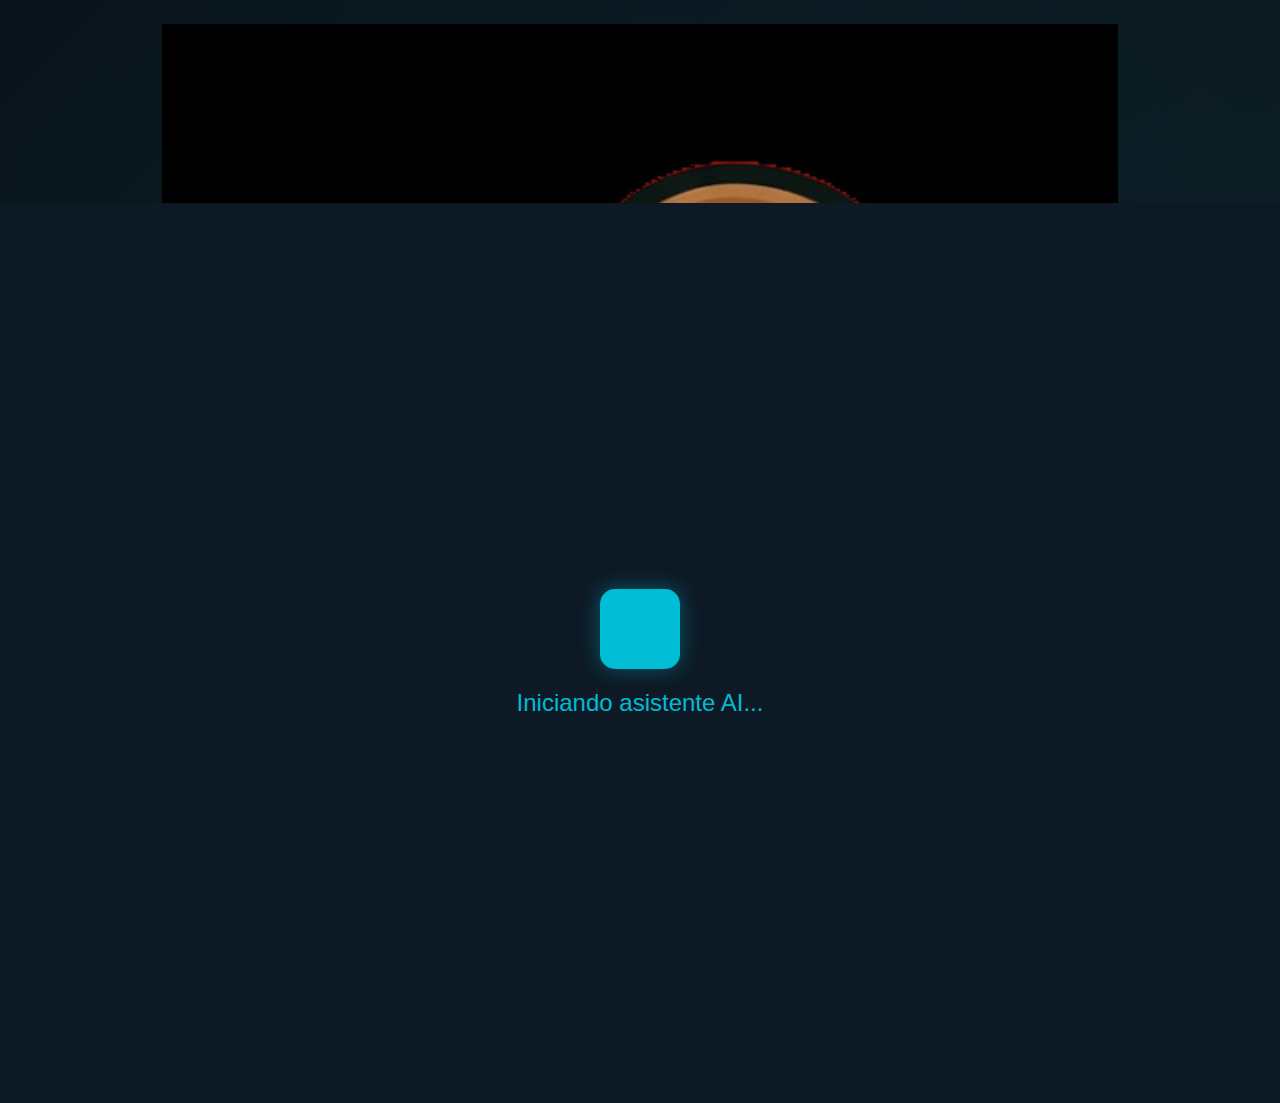
<file: asistente_ia (1).html>
<!DOCTYPE html>
<html lang="es">
<head>
    <meta charset="utf-8" />
    <meta name="viewport" content="width=device-width,initial-scale=1" />
    <title>Asistente AI Avanzado</title>
    <link rel="stylesheet" href="style.css">
</head>

<body>
    <div id="loading-screen">
        <div class="loader-cube"></div>
        <div class="loading-text">Iniciando asistente AI...</div>
    </div>

    <main class="chat-container" id="main-interface" role="main">
        <div class="chat-header">
            <div class="ai-avatar-small-container">
                <img id="aiAvatar" src="RR2.png" alt="Asistente AI">
            </div>
            <h2>Asistente Inteligente</h2>
        </div>
        <div class="chat-box" id="chatBox">
            </div>
        <div class="input-container">
            <input type="text" id="userInput" placeholder="Escribe tu respuesta aquí..." autofocus>
            <button id="sendBtn" class="send-btn">Enviar</button>
        </div>
    </main>
    <script src="script.js"></script>
</body>
</html>
</file>
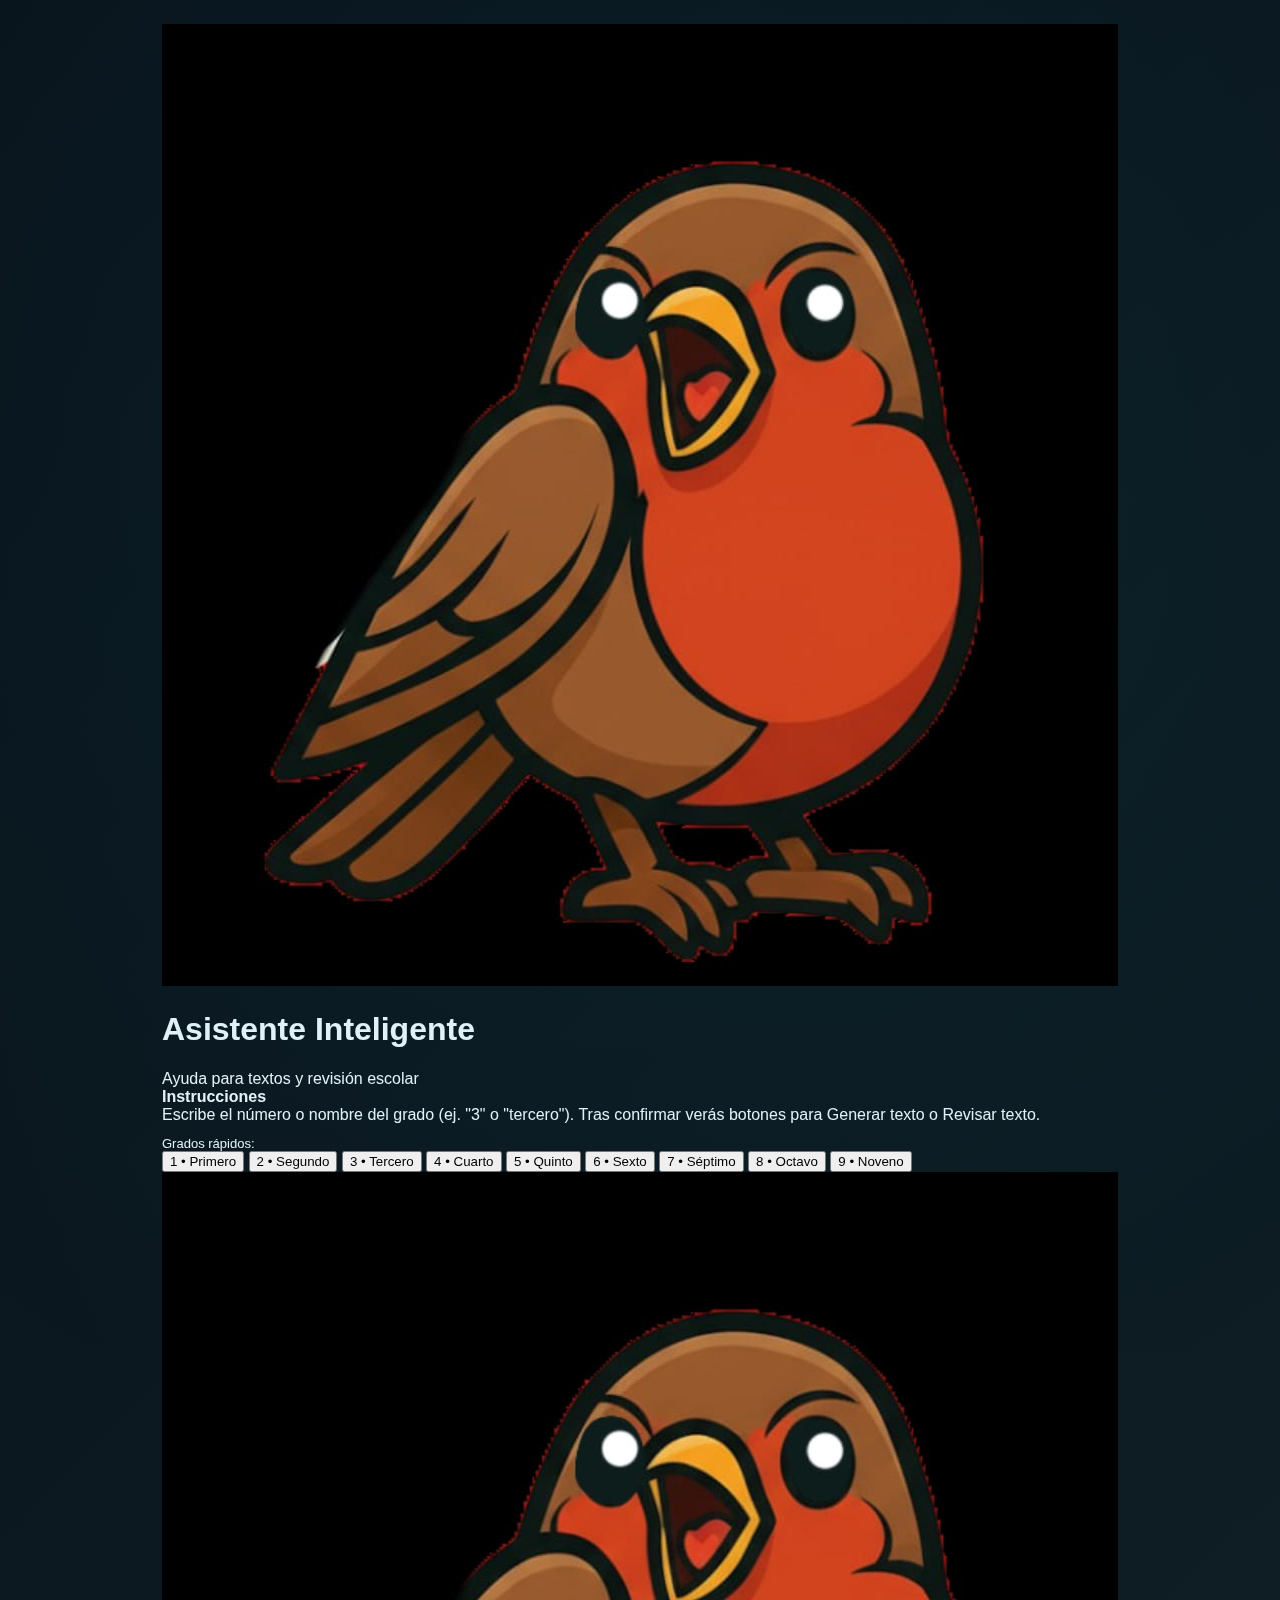
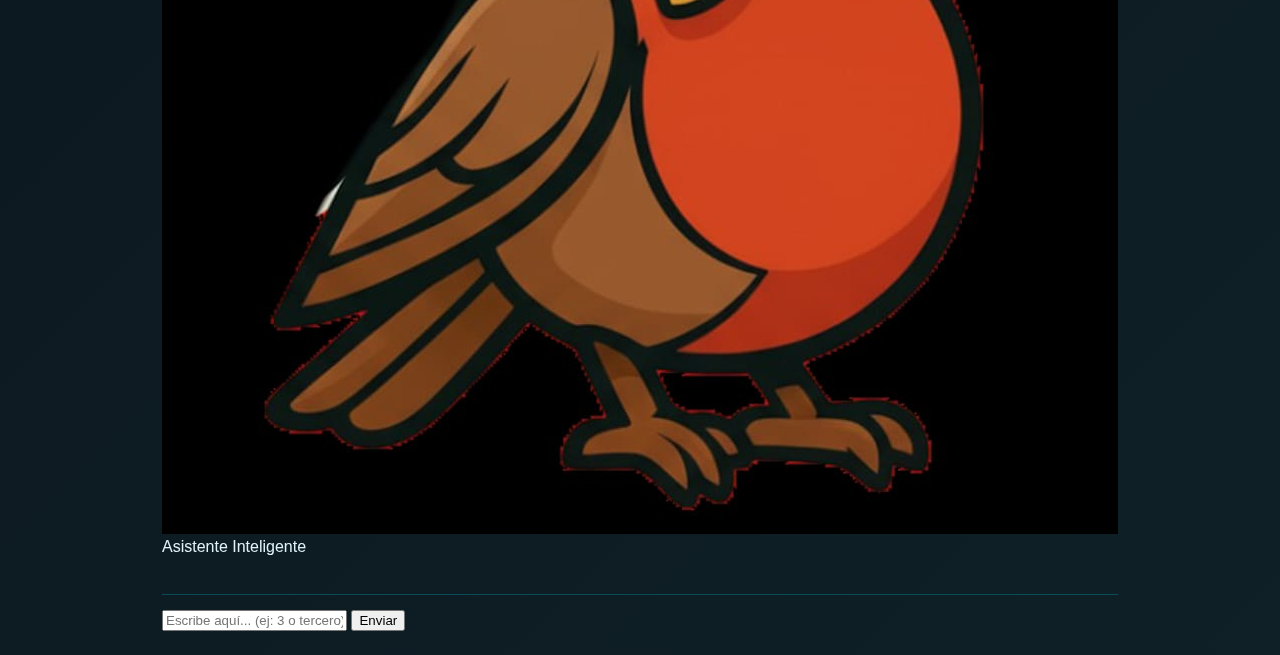
<file: asistente_ia.html>
<!doctype html>
<html lang="es">
<head>
  <meta charset="utf-8" />
  <meta name="viewport" content="width=device-width,initial-scale=1" />
  <title>Asistente IA — Mejorado</title>
  <link rel="stylesheet" href="style.css">
</head>
<body>
  <div class="wrap">
    <div class="card" role="application">
      <aside class="left">
        <div class="brand">
          <img src="RR2.png" alt="Avatar" id="leftAvatar">
          <div>
            <h1>Asistente Inteligente</h1>
            <div class="subtitle">Ayuda para textos y revisión escolar</div>
          </div>
        </div>

        <div class="info-box">
          <strong>Instrucciones</strong>
          <div class="subtitle">Escribe el número o nombre del grado (ej. "3" o "tercero"). Tras confirmar verás botones para Generar texto o Revisar texto.</div>
          <div style="margin-top:12px">
            <div style="font-size:13px;color:var(--muted);">Grados rápidos:</div>
            <div class="grade-list" id="gradeList">
              <button class="grade-btn" data-grade="1">1 • Primero</button>
              <button class="grade-btn" data-grade="2">2 • Segundo</button>
              <button class="grade-btn" data-grade="3">3 • Tercero</button>
              <button class="grade-btn" data-grade="4">4 • Cuarto</button>
              <button class="grade-btn" data-grade="5">5 • Quinto</button>
              <button class="grade-btn" data-grade="6">6 • Sexto</button>
              <button class="grade-btn" data-grade="7">7 • Séptimo</button>
              <button class="grade-btn" data-grade="8">8 • Octavo</button>
              <button class="grade-btn" data-grade="9">9 • Noveno</button>
            </div>
          </div>
        </div>
      </aside>

      <section class="right">
        <div class="chat-header">
          <div class="avatar" id="avatarWrap"><img id="aiAvatar" src="RR2.png" alt="asistente"></div>
          <div class="status">
            <div class="title">Asistente Inteligente</div>
            <div class="typing" id="typingStatus" aria-live="polite" style="visibility:hidden">
              <div class="dots"><span></span><span></span><span></span></div>
              <div style="margin-left:8px;color:var(--muted);">Escribiendo...</div>
            </div>
          </div>
        </div>

        <div class="chat-area" id="chatBox" role="log" aria-live="polite"></div>

        <div class="controls">
          <div class="input">
            <input id="userInput" placeholder="Escribe aquí... (ej: 3 o tercero)" autocomplete="off">
            <button id="sendBtn" class="primary">Enviar</button>
          </div>
          <div class="action-row" id="actionRow" style="display:none">
            <button id="generateBtn" class="secondary">Generar texto</button>
            <button id="reviewBtn" class="secondary">Revisar texto</button>
          </div>
        </div>
      </section>
    </div>
  </div>

  <script src="script.js"></script>
</body>
</html>
</file>
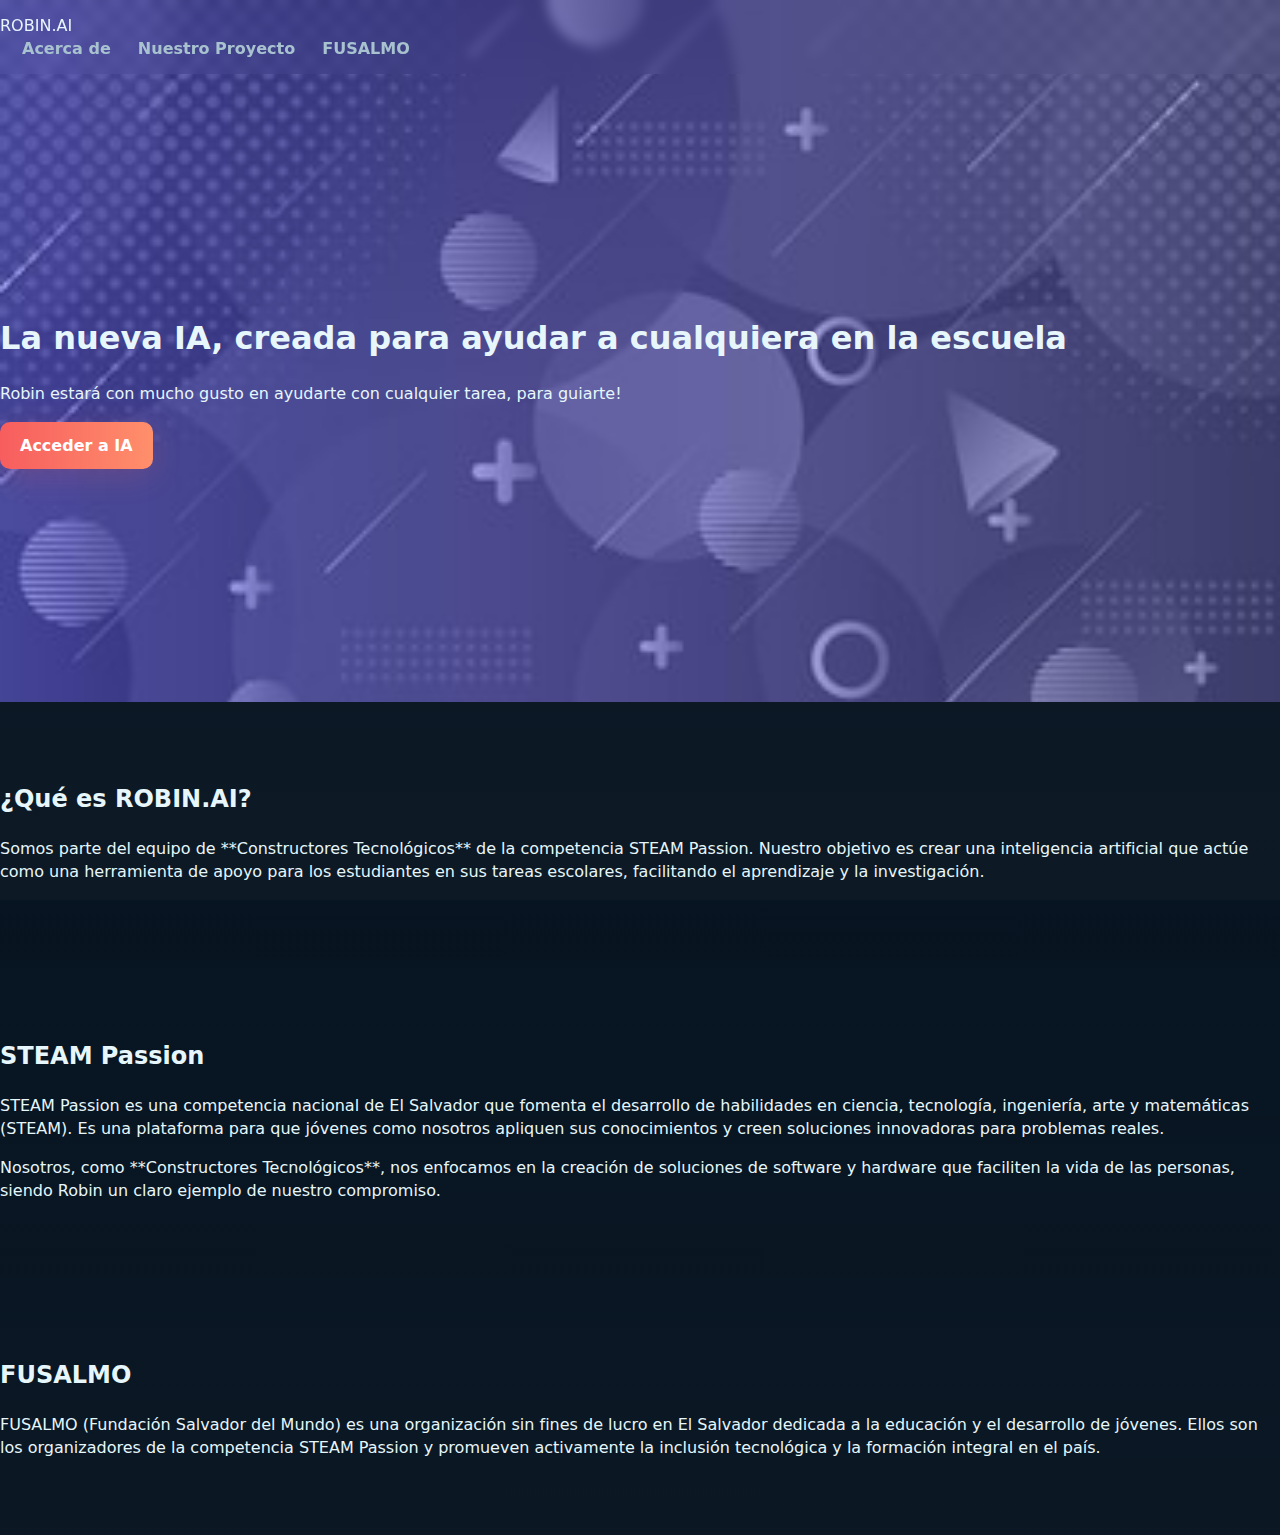
<file: index (1).html>
<!DOCTYPE html>
<html lang="es">
<head>
    <meta charset="UTF-8">
    <meta name="viewport" content="width=device-width, initial-scale=1.0">
    <title>ROBIN.AI - La IA que te ayuda en la escuela</title>
    <link rel="stylesheet" href="main.css">
</head>
<body>
    <div class="hero">
        <div class="navbar animate-fade-in">
            <div class="logo">ROBIN.AI</div>
            <div class="nav-links">
                <a href="#about">Acerca de</a>
                <a href="#project">Nuestro Proyecto</a>
                <a href="#fusalmo">FUSALMO</a>
            </div>
        </div>
        <div class="hero-content">
            <h1 class="animate-slide-up delay-1">La nueva IA, creada para ayudar a cualquiera en la escuela</h1>
            <p class="animate-slide-up delay-2">Robin estará con mucho gusto en ayudarte con cualquier tarea, para guiarte!</p>
            <a href="asistente_ia.html" class="cta-button animate-slide-up delay-3">Acceder a IA</a>
        </div>
    </div>

    <section id="about" class="content-section">
        <h2>¿Qué es ROBIN.AI?</h2>
        <p>Somos parte del equipo de **Constructores Tecnológicos** de la competencia STEAM Passion. Nuestro objetivo es crear una inteligencia artificial que actúe como una herramienta de apoyo para los estudiantes en sus tareas escolares, facilitando el aprendizaje y la investigación.</p>
    </section>

    <section id="project" class="content-section">
        <h2>STEAM Passion</h2>
        <p>STEAM Passion es una competencia nacional de El Salvador que fomenta el desarrollo de habilidades en ciencia, tecnología, ingeniería, arte y matemáticas (STEAM). Es una plataforma para que jóvenes como nosotros apliquen sus conocimientos y creen soluciones innovadoras para problemas reales.</p>
        <p>Nosotros, como **Constructores Tecnológicos**, nos enfocamos en la creación de soluciones de software y hardware que faciliten la vida de las personas, siendo Robin un claro ejemplo de nuestro compromiso.</p>
    </section>

    <section id="fusalmo" class="content-section">
        <h2>FUSALMO</h2>
        <p>FUSALMO (Fundación Salvador del Mundo) es una organización sin fines de lucro en El Salvador dedicada a la educación y el desarrollo de jóvenes. Ellos son los organizadores de la competencia STEAM Passion y promueven activamente la inclusión tecnológica y la formación integral en el país.</p>
    </section>

    <script src="main.js"></script>
</body>
</html>
</file>
<file: style.css>
:root {
    --bg-color: #0d1a26;
    --card-color: #1a2a3a;
    --accent-color: #00bcd4;
    --text-color: #e0f2f7;
    --muted-text-color: #8c9ea7;
    --border-color: rgba(0, 188, 212, 0.3);
    --shadow-color: rgba(0, 188, 212, 0.2);
    --glow-color: rgba(0, 188, 212, 0.4);
    --gradient-start: #0a131b;
    --gradient-end: #0f2027;
}

* {
    box-sizing: border-box;
}

body {
    margin: 0;
    font-family: 'Segoe UI', Tahoma, Geneva, Verdana, sans-serif;
    background: linear-gradient(135deg, var(--gradient-start) 0%, var(--gradient-end) 100%);
    color: var(--text-color);
    min-height: 100vh;
    display: flex;
    align-items: center;
    justify-content: center;
    padding: 24px;
    overflow: hidden;
    position: relative;
}

body::before {
    content: '';
    position: fixed;
    top: -50%;
    left: -50%;
    width: 200%;
    height: 200%;
    background: radial-gradient(circle at center, rgba(0, 188, 212, 0.05) 0%, transparent 70%);
    animation: pulse-background 15s infinite alternate ease-in-out;
    z-index: -1;
}

@keyframes pulse-background {
    0% { transform: scale(1); opacity: 0.7; }
    50% { transform: scale(1.1); opacity: 1; }
    100% { transform: scale(1); opacity: 0.7; }
}

#loading-screen {
    position: fixed;
    top: 0;
    left: 0;
    width: 100%;
    height: 100%;
    background: var(--bg-color);
    display: flex;
    flex-direction: column;
    justify-content: center;
    align-items: center;
    z-index: 100;
    opacity: 1;
    transition: opacity 1s ease-in-out;
    gap: 20px;
}

.loader-cube {
    width: 80px;
    height: 80px;
    background-color: var(--accent-color);
    animation: spin 2s infinite ease-in-out;
    box-shadow: 0 0 20px var(--glow-color);
    border-radius: 15px;
}

.loading-text {
    font-size: 1.5rem;
    color: var(--accent-color);
}

@keyframes spin {
    0% { transform: rotateY(0deg) rotateX(0deg); }
    50% { transform: rotateY(180deg) rotateX(90deg); }
    100% { transform: rotateY(360deg) rotateX(360deg); }
}

.container {
    position: relative;
    z-index: 1;
    width: 100%;
    max-width: 960px;
    background: var(--card-color);
    border-radius: 20px;
    padding: 30px;
    box-shadow: 0 15px 40px rgba(0, 0, 0, 0.4), 0 0 25px var(--shadow-color);
    display: none;
    grid-template-columns: 200px 1fr;
    grid-template-rows: auto 1fr;
    gap: 25px;
    align-items: start;
    height: 85vh;
}

.header-section {
    grid-column: 1 / -1;
    display: flex;
    align-items: center;
    gap: 20px;
    padding-bottom: 15px;
    border-bottom: 1px solid var(--border-color);
}

.ai-title h1 {
    font-size: 2.2rem;
    margin: 0;
    color: var(--accent-color);
    text-shadow: 0 0 10px rgba(0, 188, 212, 0.7);
}
.ai-title p.lead {
    font-size: 1rem;
    color: var(--muted-text-color);
    margin-top: 5px;
}

.ai-image-container {
    width: 160px;
    height: 160px;
    background: var(--bg-color);
    border-radius: 15px;
    display: flex;
    justify-content: center;
    align-items: center;
    overflow: hidden;
    border: 1px solid var(--border-color);
    box-shadow: 0 0 15px var(--glow-color);
    grid-row: 2;
    grid-column: 1;
}

.ai-gestures img {
    max-width: 100%;
    max-height: 100%;
    object-fit: contain;
    display: none;
}

.main-content-area {
    grid-row: 2;
    grid-column: 2;
    display: flex;
    flex-direction: column;
    gap: 15px;
    height: 100%;
    overflow-y: auto;
    padding-right: 15px;
}

.main-content-area::-webkit-scrollbar {
    width: 8px;
}
.main-content-area::-webkit-scrollbar-track {
    background: var(--card-color);
    border-radius: 10px;
}
.main-content-area::-webkit-scrollbar-thumb {
    background: var(--accent-color);
    border-radius: 10px;
    border: 2px solid var(--card-color);
}
.main-content-area::-webkit-scrollbar-thumb:hover {
    background: #00e0ff;
}


.ai-chat-box {
    background: var(--bg-color);
    padding: 20px;
    border-radius: 12px;
    box-shadow: inset 0 0 10px rgba(0, 188, 212, 0.05);
    display: flex;
    flex-direction: column;
    gap: 12px;
}

.ai-message {
    background: rgba(0, 188, 212, 0.1);
    padding: 12px 15px;
    border-radius: 8px;
    font-size: 0.95rem;
    display: flex;
    align-items: flex-start;
    gap: 10px;
    border-left: 3px solid var(--accent-color);
}
.ai-message.error {
    background: rgba(255, 99, 71, 0.1);
    border-left: 3px solid #ff6347;
    color: #ff6347;
}
.ai-message.error .ai-icon {
    color: #ff6347;
}

.ai-message .ai-icon {
    font-size: 1.2rem;
    color: var(--accent-color);
    flex-shrink: 0;
}

.grade-grid {
    display: grid;
    grid-template-columns: repeat(3, 1fr);
    gap: 10px;
    margin-top: 15px;
}

.btn {
    background: rgba(0, 188, 212, 0.08);
    border: 1px solid var(--border-color);
    padding: 12px 8px;
    border-radius: 10px;
    cursor: pointer;
    text-align: center;
    user-select: none;
    transition: all .2s ease;
    color: var(--text-color);
    font-weight: 500;
}

.btn:hover {
    background: rgba(0, 188, 212, 0.15);
    border-color: var(--accent-color);
}
.btn:active {
    transform: translateY(1px);
}

.btn[data-selected="true"] {
    box-shadow: 0 0 20px var(--glow-color);
    background: linear-gradient(135deg, rgba(0, 188, 212, 0.2) 0%, rgba(0, 188, 212, 0.05) 100%);
    border: 1px solid var(--accent-color);
    color: white;
}

.text-input-area {
    display: none;
    flex-direction: column;
    gap: 12px;
    margin-top: 20px;
    padding-top: 15px;
    border-top: 1px solid var(--border-color);
}

.text-input-area label {
    color: var(--muted-text-color);
    font-size: 0.9rem;
}

.text-input-area textarea, .text-input-area input[type="text"] {
    width: 100%;
    background: var(--bg-color);
    border: 1px solid var(--border-color);
    border-radius: 8px;
    padding: 12px;
    color: var(--text-color);
    font-family: inherit;
    resize: vertical;
    outline: none;
    transition: border-color .2s ease, box-shadow .2s ease;
}

.text-input-area textarea:focus, .text-input-area input[type="text"]:focus {
    border-color: var(--accent-color);
    box-shadow: 0 0 10px var(--glow-color);
}
.text-input-area textarea {
    height: 120px;
}
.text-input-area input[type="text"] {
    height: 40px;
}


.analyze-btn {
    background: var(--accent-color);
    border: 1px solid var(--accent-color);
    padding: 10px 15px;
    border-radius: 8px;
    cursor: pointer;
    text-align: center;
    color: var(--bg-color);
    font-weight: 600;
    font-size: 1rem;
    transition: all .2s ease;
    text-transform: uppercase;
    letter-spacing: 0.5px;
}

.analyze-btn:hover {
    background: #00e0ff;
    box-shadow: 0 0 15px var(--glow-color);
}
.analyze-btn:active {
    transform: translateY(1px);
}

.result-display {
    background: var(--bg-color);
    padding: 20px;
    border-radius: 12px;
    margin-top: 20px;
    box-shadow: inset 0 0 10px rgba(0, 188, 212, 0.05);
    border: 1px solid var(--border-color);
}

.result-display .grade-title {
    font-weight: 600;
    font-size: 1.5rem;
    margin-bottom: 10px;
    color: var(--accent-color);
}
.result-display .grade-desc {
    color: var(--text-color);
    line-height: 1.6;
    font-size: 0.95rem;
}

.controls {
    display: flex;
    gap: 10px;
    align-items: center;
    margin-top: 20px;
    padding-top: 15px;
    border-top: 1px solid var(--border-color);
    grid-column: 1 / -1;
}

.clear-btn {
    background: transparent;
    border: 1px dashed var(--muted-text-color);
    padding: 10px 15px;
    border-radius: 8px;
    color: var(--muted-text-color);
    cursor: pointer;
    transition: border-color .2s ease, color .2s ease;
}
.clear-btn:hover {
    border-color: var(--accent-color);
    color: var(--accent-color);
}

.footer {
    font-size: 0.8rem;
    color: var(--muted-text-color);
    margin-left: auto;
}

@media (max-width:880px){
    .container {
        grid-template-columns: 1fr;
        grid-template-rows: auto auto 1fr;
        height: 90vh;
    }
    .header-section {
        flex-direction: column;
        align-items: flex-start;
        gap: 10px;
    }
    .ai-image-container {
        width: 100%;
        height: 120px;
        grid-row: 2;
        grid-column: 1;
    }
    .main-content-area {
        grid-row: 3;
        grid-column: 1;
        padding-right: 0;
    }
    .controls {
        grid-row: 4;
        grid-column: 1;
        flex-direction: column;
        align-items: stretch;
    }
    .footer {
        margin-left: 0;
        text-align: center;
        margin-top: 10px;
    }
    .grade-grid {
        grid-template-columns: repeat(auto-fit, minmax(80px, 1fr));
    }
}
</file>
<file: main.css>
/* --------------------------
   Variables y base
   ------------------------- */
:root{
  --bg-900: #071421;
  --bg-800: #0d1a26;
  --glass: rgba(255,255,255,0.04);
  --muted: #a8c3cf;
  --accent: #f75d5e;
  --accent-2: #ff8f6b;
  --text: #e6f6fb;
  --card-border: rgba(255,255,255,0.06);
}

*{box-sizing:border-box}
html,body{height:100%}
body{
  margin:0;
  font-family: "Poppins", system-ui, -apple-system, "Segoe UI", Roboto, "Helvetica Neue", Arial;
  background: linear-gradient(180deg,var(--bg-900),var(--bg-800));
  color:var(--text);
  -webkit-font-smoothing:antialiased;
  -moz-osx-font-smoothing:grayscale;
  line-height:1.45;
  overflow-x:hidden;
}

/* Contenedor para anchos */
.container{
  width: min(1200px, 92%);
  margin: 0 auto;
}

/* --------------------------
   NAVBAR
   ------------------------- */
.navbar{
  position: fixed;
  top:0; left:0; right:0;
  z-index:999;
  padding:14px 0;
  transform:translateY(-8px);
  opacity:0;
  transition: all 420ms cubic-bezier(.2,.9,.2,1);
  backdrop-filter: blur(6px);
}
.navbar.visible{ transform:none; opacity:1;}
.nav-inner{
  display:flex;
  align-items:center;
  justify-content:space-between;
  gap:20px;
  width: min(1200px,92%);
  margin:0 auto;
}
.brand{display:flex; align-items:center; gap:12px}
.brand-img{width:36px; height:36px; object-fit:cover; border-radius:8px}
.brand-title{font-weight:700; letter-spacing:0.6px}
.nav-links a{
  color:var(--muted);
  text-decoration:none;
  margin-left:22px;
  font-weight:600;
  transition: color .18s ease, transform .18s ease;
}
.nav-links a:hover{ color:var(--text); transform:translateY(-2px); }

/* --------------------------
   HERO
   ------------------------- */
.hero{
  position:relative;
  min-height:78vh;
  display:flex;
  align-items:center;
  padding:100px 0 40px;
  background-image: url('RR1.png');
  background-size: cover;
  background-position: center;
}
.hero-overlay{
  position:absolute; inset:0;
  background: linear-gradient(180deg, rgba(7,20,34,0.45), rgba(7,20,34,0.7));
  pointer-events:none;
}
.hero-inner{
  display:flex;
  gap:36px;
  align-items:center;
  justify-content:space-between;
  z-index:2;
}
.hero-left{max-width:640px}
.hero-left h1{
  font-size: clamp(28px, 5vw, 48px);
  margin:0 0 12px;
  line-height:1.03;
  letter-spacing:-0.6px;
  font-weight:700;
}
.subtext{ color:var(--muted); margin:8px 0 20px; font-size:1.05rem;}
.cta-button{
  display:inline-block;
  background: linear-gradient(90deg,var(--accent),var(--accent-2));
  padding:12px 20px;
  border-radius:10px;
  color:white;
  font-weight:700;
  text-decoration:none;
  box-shadow: 0 8px 30px rgba(247,93,94,0.16);
  transition: transform .18s ease, box-shadow .18s ease;
}
.cta-button:hover{ transform:translateY(-4px); box-shadow:0 14px 40px rgba(247,93,94,0.2) }
.hero-cta .ghost{
  margin-left:14px;
  color:var(--muted);
  text-decoration:none;
  padding:10px 14px;
  border-radius:8px;
  border:1px solid rgba(255,255,255,0.04);
}
.hero-art{ width:420px; max-width:42vw; border-radius:14px; box-shadow: 0 18px 50px rgba(2,8,18,0.6); transform:translateY(0) }

/* subtle floating */
@keyframes floaty { 0% { transform: translateY(0)} 50% { transform: translateY(-6px)} 100% { transform: translateY(0)} }
.hero-art{ animation: floaty 6s ease-in-out infinite; }

/* hero features */
.hero-features{ margin-top:18px; color:var(--muted); display:flex; gap:22px; flex-wrap:wrap}
.hero-features li{ list-style:none; background: rgba(255,255,255,0.03); padding:8px 12px; border-radius:999px; font-weight:600; font-size:.95rem; }

/* wave */
.hero-wave svg{ display:block; width:100%; height:60px; margin-top:-4px; }

/* --------------------------
   CONTENT SECTIONS
   ------------------------- */
.content-section{ padding:60px 0; background:linear-gradient(180deg, transparent, rgba(0,0,0,0.02)); z-index:1; position:relative; }
.section-header{ max-width:900px; margin-bottom:18px; color:var(--text); }
.section-header p{ color:var(--muted); margin-top:8px }

/* CARD */
.content-card{
  display:flex;
  gap:28px;
  align-items:center;
  background: var(--glass);
  border-radius:14px;
  padding:20px;
  border: 1px solid var(--card-border);
  box-shadow: 0 8px 30px rgba(2,8,18,0.5);
}
.content-card.reverse{ flex-direction:row-reverse }
.content-img{ width:300px; border-radius:10px; object-fit:cover; box-shadow: 0 10px 30px rgba(2,8,18,0.5) }
.content-text h2{ margin-top:0 }
.content-text h3{ margin-bottom:6px; margin-top:6px; }
.content-text p{ color:var(--muted) }

/* IMPACT GRID */
.impact-grid{ display:grid; grid-template-columns: repeat(auto-fit, minmax(220px,1fr)); gap:20px; margin-top:20px;}
.impact-card{
  padding:18px; border-radius:12px; background: rgba(255,255,255,0.03);
  border:1px solid var(--card-border); box-shadow: 0 8px 22px rgba(2,8,18,0.4);
  transition: transform .22s ease;
}
.impact-card:hover{ transform: translateY(-8px) }

/* FOOTER */
.site-footer{ text-align:center; color:var(--muted); padding:36px 0 80px; }

/* --------------------------
   Animaciones (reveal)
   ------------------------- */
.animate-slide-up, .animate-fade-in, .animate-scale, .animate-pop {
  opacity:0;
  transform-origin:center;
  transition: opacity .6s cubic-bezier(.2,.9,.2,1), transform .6s cubic-bezier(.2,.9,.2,1);
}

/* specific defaults */
.animate-slide-up{ transform: translateY(24px) }
.animate-fade-in{ transform: none }
.animate-scale{ transform: scale(.98) }
.animate-pop{ transform: scale(.98) }

/* delays helpers */
.delay-1{ transition-delay:120ms }
.delay-2{ transition-delay:260ms }
.delay-3{ transition-delay:420ms }

/* visible */
.animate-slide-up.visible{ opacity:1; transform: translateY(0) }
.animate-fade-in.visible{ opacity:1; transform:none }
.animate-scale.visible{ opacity:1; transform: scale(1) }
.animate-pop.visible{ opacity:1; transform: scale(1) }

/* sequence helper for hero */
.animate-seq{ opacity:0; transform: translateY(18px); transition: all .5s cubic-bezier(.2,.9,.2,1) }

/* small responsive */
@media (max-width:980px){
  .hero-inner{ flex-direction:column-reverse; text-align:center; gap:18px}
  .hero-art{ width:86%; max-width:520px }
  .content-card{ flex-direction:column; align-items:flex-start }
  .content-card.reverse{ flex-direction:column }
  .content-img{ width:100%; max-width:420px }
  .nav-links a{ margin-left:12px; font-size:.95rem }
}

/* smaller phones */
@media (max-width:520px){
  .brand-title{ font-size:14px }
  .hero-left h1{ font-size:22px }
  .hero-features{ display:block }
}
</file>
